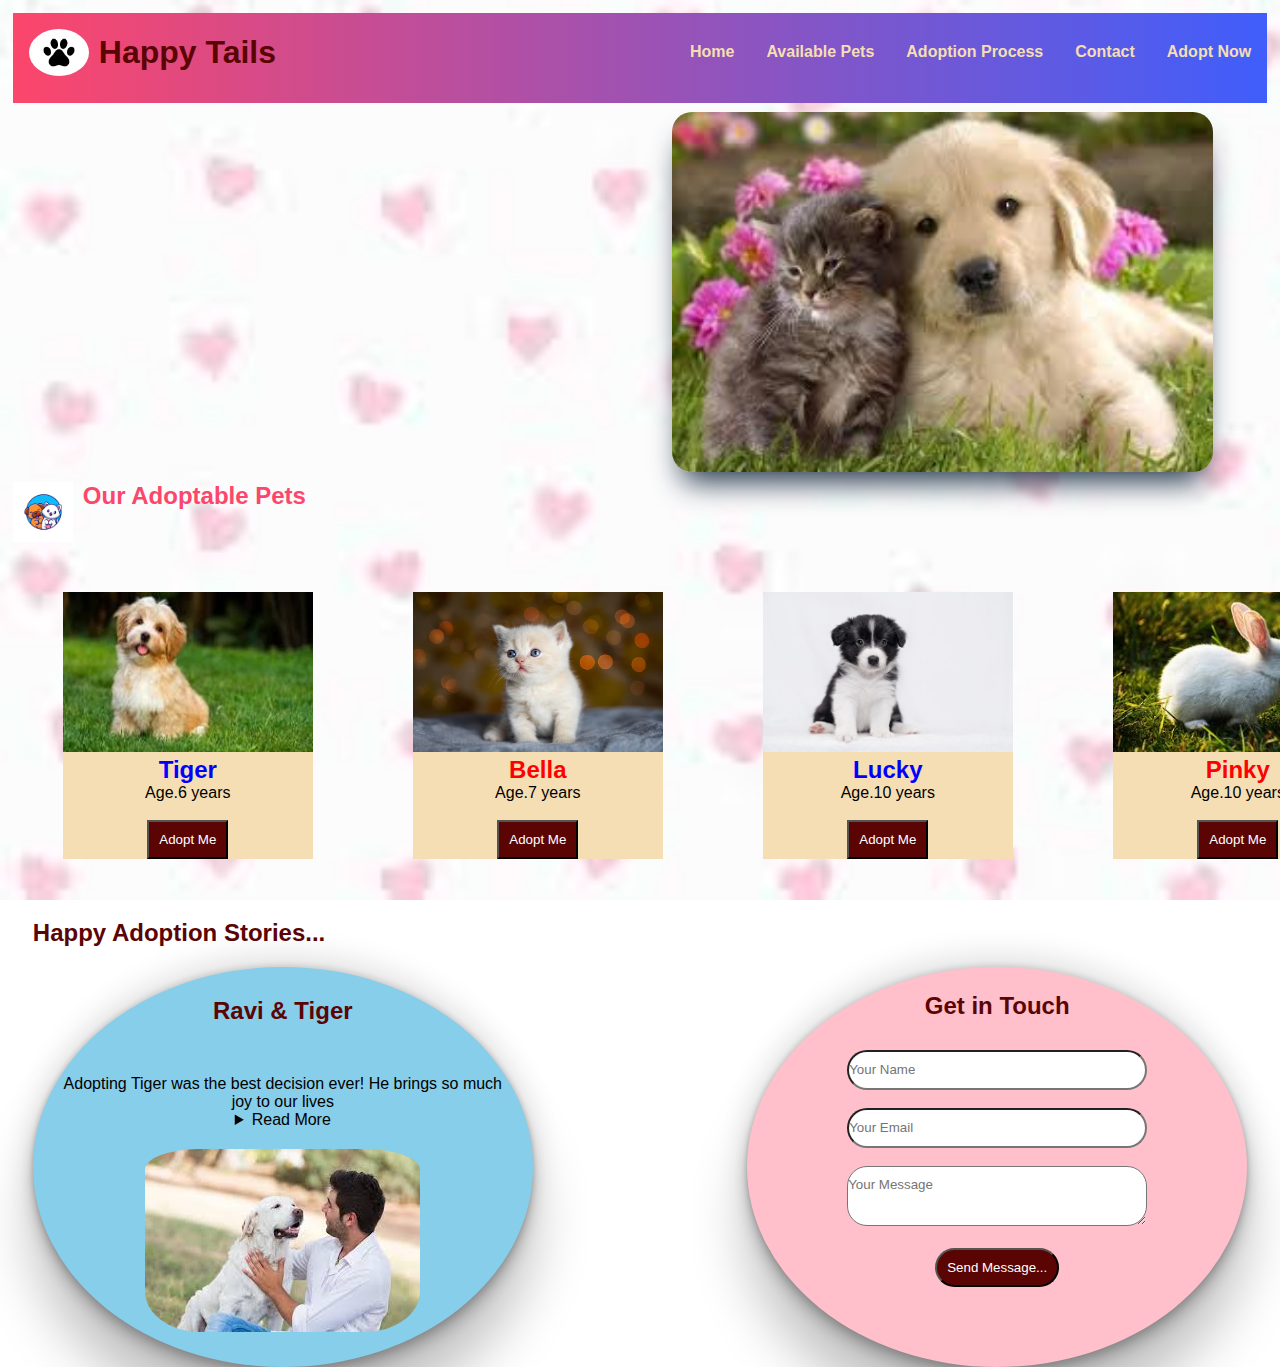
<file: index.html>
<!DOCTYPE html>
<html lang="en">
<head>
    <meta charset="UTF-8">
    <meta name="viewport" content="width=device-width, initial-scale=1.0">
    <title>Pet adoption</title>
    <link rel="stylesheet" href="style.css">
</head>
<body>
    <div class="header">
        <header class="header-content">
            <div class="head">
                <a href="#logo" class="logo">
                    <img src="assests/paw - Copy.jpg" alt="logo" class="logo-icon" width="60">
                    <span class="logo-text">Happy Tails</span>
                </a>
            </div>
            <nav class="nav">
                <a href="#home">Home</a>
<a href="#availablePets">Available Pets</a>
<a href="#adoptionprocess">Adoption Process</a>
<a href="#contact">Contact</a>
<a href="#adopt">Adopt Now</a>
            </nav>
        </header>
    </div>
    <div class="content">
        <section class="main-section">
            <div class="content-left">
                <p class="section-label">Very Proud to introduce Happy Tails!</p>
                <h1 class="section-title">Give Them a Forever Home</h1>
                <p class="section-description">Every Pet deserve a loving home.At Happy Tails,we bring together adorable dogs and cats looking for their forever families.Explore our pets,meet your new furry friend,and make difference in their life today.</p>
            <div class="button">
                <a href="#adopt" class="adopt">Adopt Now</a>
            </div>
            </div>
            <div class="content-right">
                <div class="image">
                    <img src="assests/dog.jpg" class="dogimg">
                </div>
            </div>
        </section>
    <div class="main">
        <div class="time">
            <a href="#logo" class="last">
                    <img src="assests/lll.jpg" alt="logo" class="logo-dog" width="60">
                    <h2 class="small">Our Adoptable Pets</h2>
                </a>
        </div>
        <div class="lot-img">
            <div class="box">
            <img src="assests/cutedog.jpg" alt="dog" width="250" height="160">
            <h2 class="tiger">Tiger</h2>
            <span>Age.6 years</span><br><br>
            <button>Adopt Me</button>
            </div>
            <div class="cattt">
            <img src="assests/cutecat.jpg" alt="cat" width="250" height="160">
            <h2 class="bella">Bella</h2>
            <span>Age.7 years</span><br><br>
            <button>Adopt Me</button>
            </div>
            <div class="cone">
            <img src="assests/lucky.jpg" alt="dogg" width="250" height="160">
            <h2 class="lucky">Lucky</h2>
            <span>Age.10 years</span><br><br>
            <button>Adopt Me</button>
            </div>
            <div class="cube">
            <img src="assests/pinki.jpg" alt="pinki" width="250" height="160">
            <h2 class="pinky">Pinky</h2>
            <span>Age.10 years</span><br><br>
            <button>Adopt Me</button>
            </div>
        </div>
        <div class="foot-head">
        <h2>Happy Adoption Stories...</h2>
        </div>
    <div class="footer">

        <div class="card">
<h2 style="color:rgb(91,4,4);">Ravi & Tiger</h2>
<p class="paraa">Adopting Tiger was the best decision ever! He brings so much joy to our lives
    <details><summary>Read More</summary>Tiger was always a loyal and loving companion.He stood by his family through every moment,offering comfort,protection,and endless affection</details>
</p>
<img src="assests/tiger.gpg.jpg" class="ti">
        </div>
        <div class="form">
            <h2 class="last-head">Get in Touch</h2>
            <form class="form-real">
                <input type="text" name="name" placeholder="Your Name" class="input1">
                <br><br>
                <input type="text" name="name" placeholder="Your Email" class="input2">
                <br><br>
                <textarea name="text" placeholder="Your Message" class="texti"></textarea>
               <br><br> <button style="border-radius: 20px;">Send Message...</button>
            </form>
        </div>
    </div>
    </div>
</body>
    
</html>
</file>
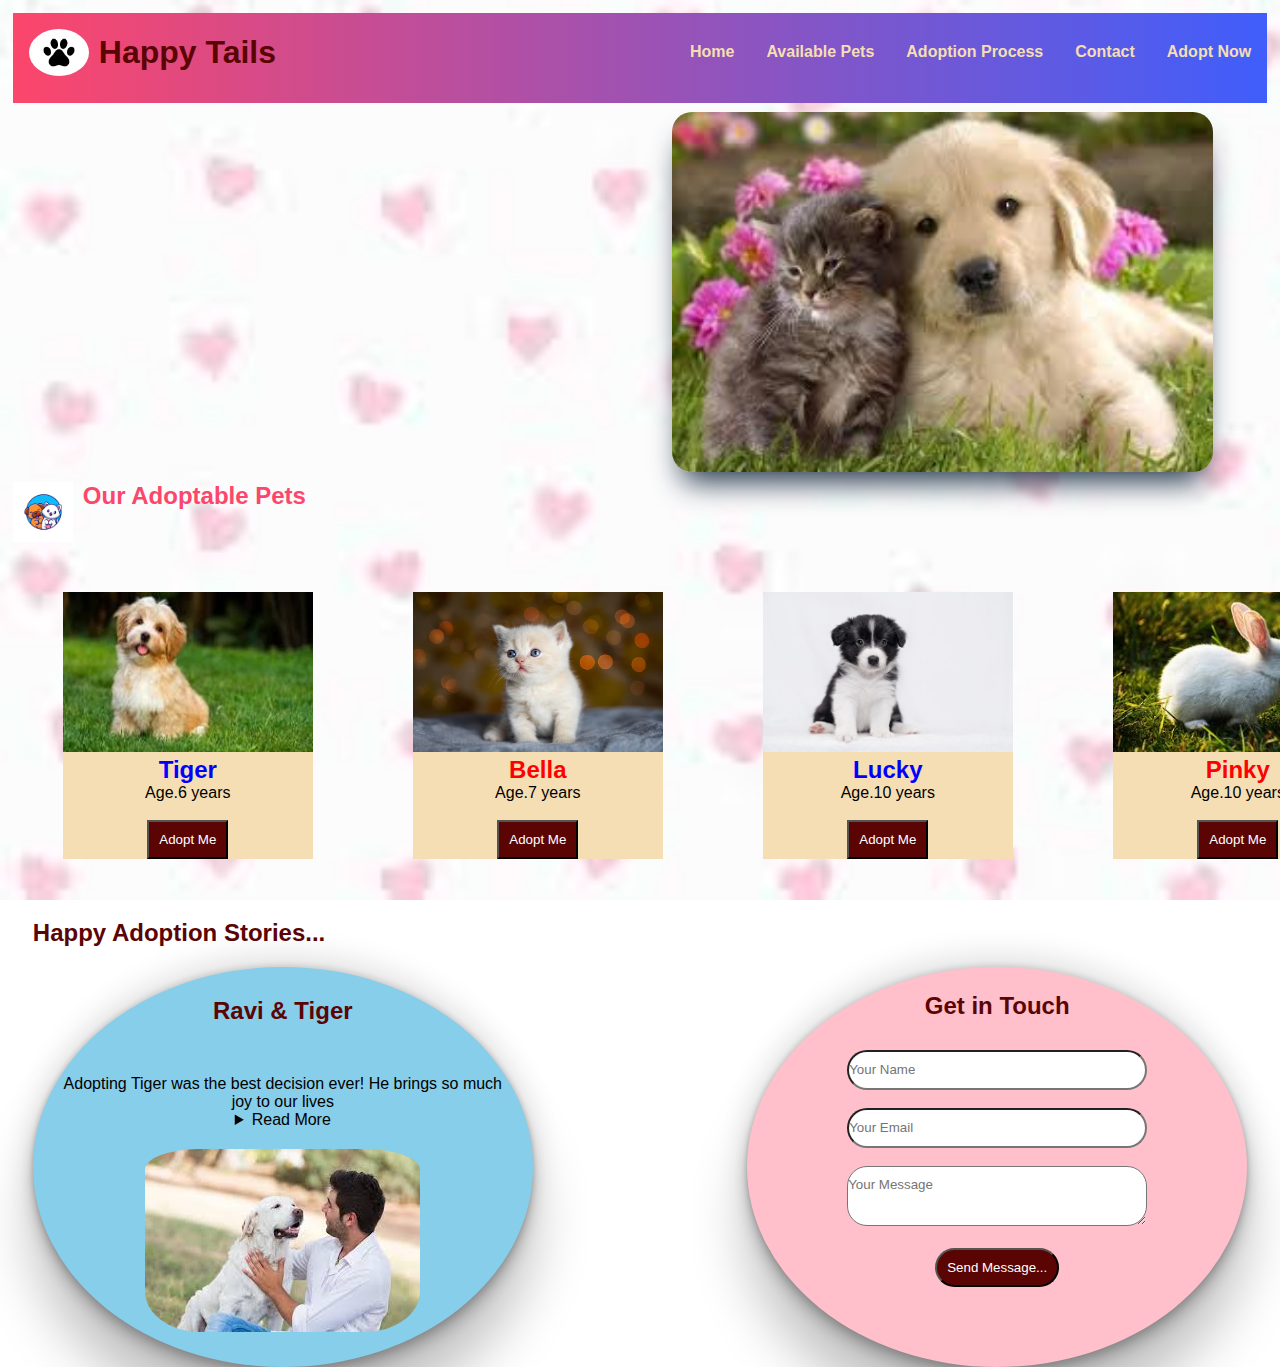
<file: text.html>
<!DOCTYPE html>
<html lang="en">
<head>
    <meta charset="UTF-8">
    <meta name="viewport" content="width=device-width, initial-scale=1.0">
    <title>Pet adoption</title>
    <link rel="stylesheet" href="style.css">
</head>
<body>
    <div class="header">
        <header class="header-content">
            <div class="head">
                <a href="#logo" class="logo">
                    <img src="assests/paw - Copy.jpg" alt="logo" class="logo-icon" width="60">
                    <span class="logo-text">Happy Tails</span>
                </a>
            </div>
            <nav class="nav">
                <a href="#home">Home</a>
<a href="#availablePets">Available Pets</a>
<a href="#adoptionprocess">Adoption Process</a>
<a href="#contact">Contact</a>
<a href="#adopt">Adopt Now</a>
            </nav>
        </header>
    </div>
    <div class="content">
        <section class="main-section">
            <div class="content-left">
                <p class="section-label">Very Proud to introduce Happy Tails!</p>
                <h1 class="section-title">Give Them a Forever Home</h1>
                <p class="section-description">Every Pet deserve a loving home.At Happy Tails,we bring together adorable dogs and cats looking for their forever families.Explore our pets,meet your new furry friend,and make difference in their life today.</p>
            <div class="button">
                <a href="#adopt" class="adopt">Adopt Now</a>
            </div>
            </div>
            <div class="content-right">
                <div class="image">
                    <img src="assests/dog.jpg" class="dogimg">
                </div>
            </div>
        </section>
    <div class="main">
        <div class="time">
            <a href="#logo" class="last">
                    <img src="assests/lll.jpg" alt="logo" class="logo-dog" width="60">
                    <h2 class="small">Our Adoptable Pets</h2>
                </a>
        </div>
        <div class="lot-img">
            <div class="box">
            <img src="assests/cutedog.jpg" alt="dog" width="250" height="160">
            <h2 class="tiger">Tiger</h2>
            <span>Age.6 years</span><br><br>
            <button>Adopt Me</button>
            </div>
            <div class="cattt">
            <img src="assests/cutecat.jpg" alt="cat" width="250" height="160">
            <h2 class="bella">Bella</h2>
            <span>Age.7 years</span><br><br>
            <button>Adopt Me</button>
            </div>
            <div class="cone">
            <img src="assests/lucky.jpg" alt="dogg" width="250" height="160">
            <h2 class="lucky">Lucky</h2>
            <span>Age.10 years</span><br><br>
            <button>Adopt Me</button>
            </div>
            <div class="cube">
            <img src="assests/pinki.jpg" alt="pinki" width="250" height="160">
            <h2 class="pinky">Pinky</h2>
            <span>Age.10 years</span><br><br>
            <button>Adopt Me</button>
            </div>
        </div>
        <div class="foot-head">
        <h2>Happy Adoption Stories...</h2>
        </div>
    <div class="footer">

        <div class="card">
<h2 style="color:rgb(91,4,4);">Ravi & Tiger</h2>
<p class="paraa">Adopting Tiger was the best decision ever! He brings so much joy to our lives
    <details><summary>Read More</summary>Tiger was always a loyal and loving companion.He stood by his family through every moment,offering comfort,protection,and endless affection</details>
</p>
<img src="assests/tiger.gpg.jpg" class="ti">
        </div>
        <div class="form">
            <h2 class="last-head">Get in Touch</h2>
            <form class="form-real">
                <input type="text" name="name" placeholder="Your Name" class="input1">
                <br><br>
                <input type="text" name="name" placeholder="Your Email" class="input2">
                <br><br>
                <textarea name="text" placeholder="Your Message" class="texti"></textarea>
               <br><br> <button style="border-radius: 20px;">Send Message...</button>
            </form>
        </div>
    </div>
    </div>
</body>
</html>
</file>
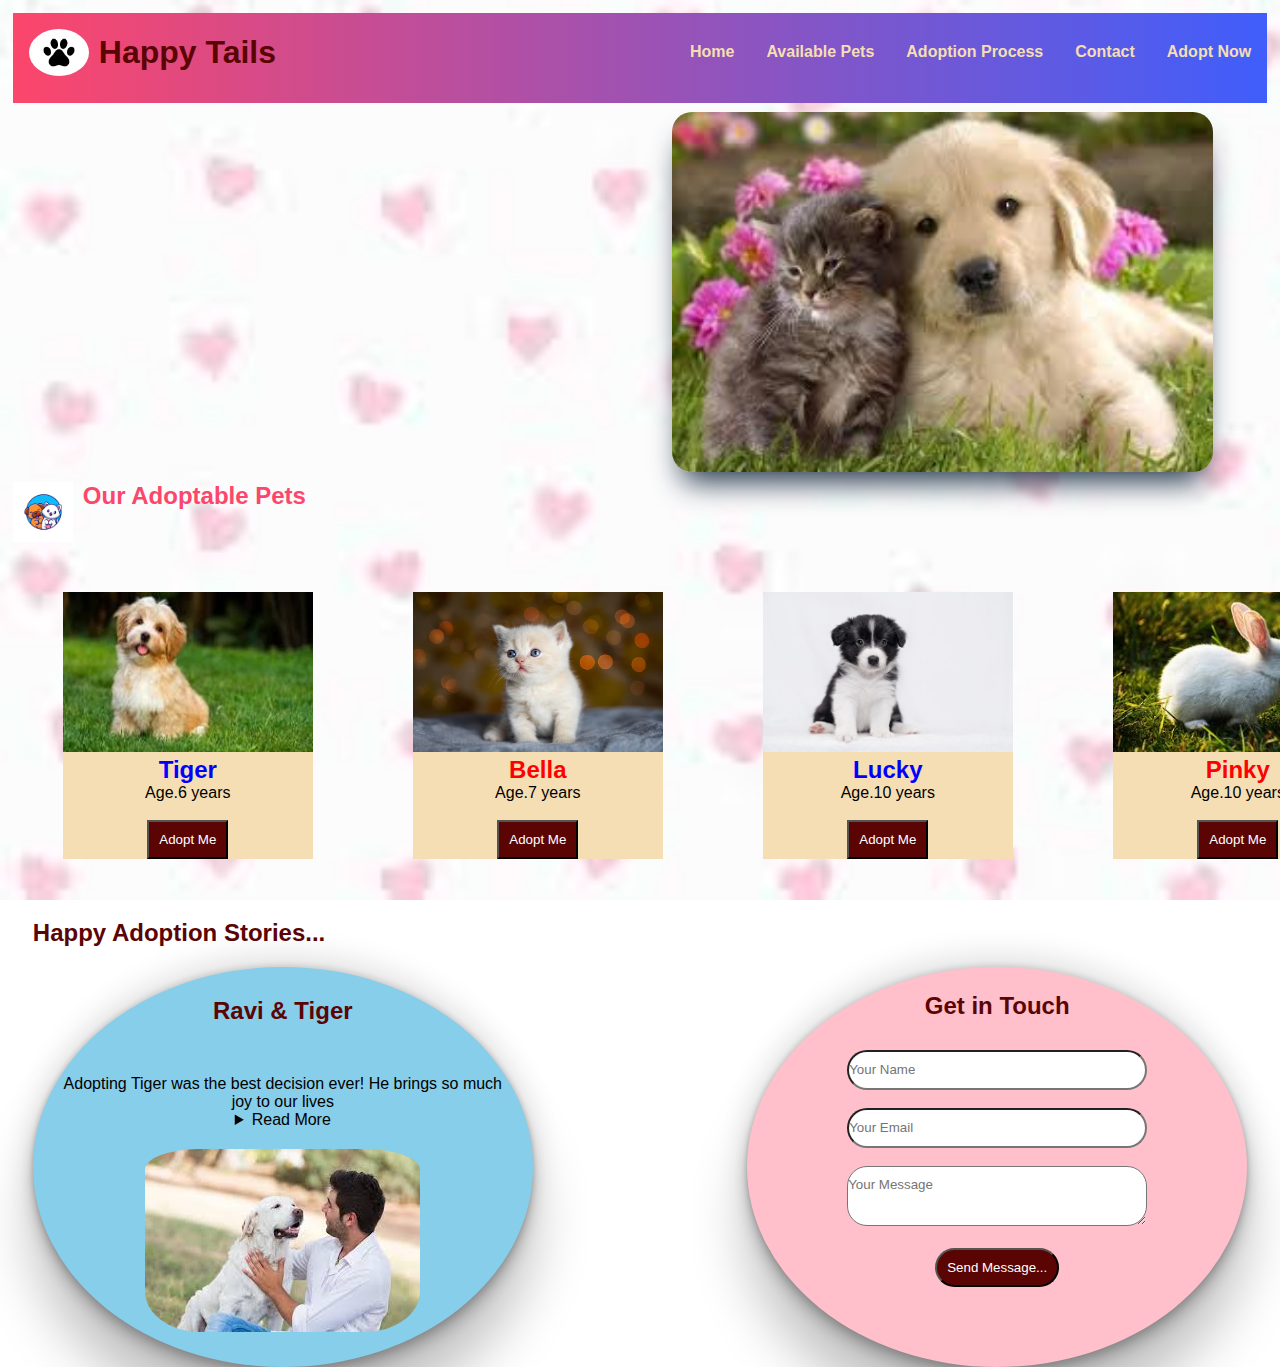
<file: dog adoption/text.html>
<!DOCTYPE html>
<html lang="en">
<head>
    <meta charset="UTF-8">
    <meta name="viewport" content="width=device-width, initial-scale=1.0">
    <title>Pet adoption</title>
    <link rel="stylesheet" href="style.css">
    <style>
        *{
    padding: 0;
    margin: 0;
    box-sizing: border-box;
    font-family: Arial, Helvetica, sans-serif;
    
}
body{
    height: 100vh;
    text-align: center;
 background-image: url([data-uri]);
background-size: cover;
background-repeat: no-repeat;
padding: 0.8rem;
}
.header{
    background-image: linear-gradient(90deg, #FC466B 0%, #3F5EFB 100%);
    min-height: 90px;
    text-align: center;

}
.header-content{
    display: flex;
    justify-content: space-between;
    margin: 0 auto;
    max-width: 1280px;
    align-items: center;
    padding: 1rem;
    text-decoration: none;
}
.logo{
    display: flex;
    align-items: center;
    font-size: 1.7rem;
    font-weight: bold;
    color: rgb(91, 4, 4);
    gap: 0.625rem;
    text-decoration: none;
    
}
.logo-icon{
    border-radius: 50%;
}

.logo-text{
    font-size: 2rem;
    font-weight: bold;
    
}
.logo-text:hover{
    font-style: italic;
}
.nav{
    display: flex;
    gap: 2rem;
}
.nav a{
    text-decoration: none;
    color: wheat;
    font-weight: 600;
    font-size: 1rem;
}
.nav a:hover{
    border: none;
    border-radius: 0.375rem;
    background-color: rgb(197, 19, 129);
    padding: 0.75rem 1.5rem;
    font-size: 1rem;
    font-weight: 600;
    color: white;
    text-decoration: none;
    
}
.main-section{
    max-width: 1280px;
    display: flex;
    flex-direction: column;
    gap: 2rem;
    padding: 0.6rem;
    align-items: center;
    margin: 0 auto;

}
.content-left{
    text-align: center;
    animation: dog 2s ease forwards;
    opacity: 0;
}
@keyframes dog {
    0%{
        opacity: 0;
        transform: translateX(-100%);
    }
    100%{
        opacity: 1;
        transform: translateX(0);
    }
    
}
.section-label{
    font-size: 1.5rem;
    font-weight: 600;
    color: #FC466B;

}
.section-title{
    font-size: 2.25rem;
    padding: 1rem;
    color: blueviolet;
}
.section-description{
    color: rgb(140, 43, 85);
    font-size: 1.13rem;
}

.content-right{
    display: flex;
    align-items: center;
    justify-content: center;

}
.image{
    border-radius: 20px;
    overflow: hidden;
    box-shadow: rgb(38, 57, 77) 0px 20px 30px -10px; ;
    height: 40vh;
}
.dogimg{
    height: 100%;
    width: 100%;
}
@media  screen and (min-width:768px) {
    .main-section{
        flex-direction: row;
    }
    .content-left{
        max-width: 50%;
        text-align: left;
    }
    .section-title{
        padding-left: 0;
    }
    .section-title{
        font-size: 2.5rem;
    }
    .section-label{
        font-size: 1rem;
    }
    
    
}
.button{
    padding: 1rem;
    margin-top: 1rem;
    text-align: center;
}
.adopt{
    border: none;
    border-radius: 0.375rem;
    background-color: rgb(91, 4, 4);
    padding: 0.75rem 1.5rem;
    font-size: 1rem;
    font-weight: 600;
    color: white;
    text-decoration: none;
    
    
}
.last{
    display: flex;
    font-weight: bold;
    color: rgb(91, 4, 4);
    text-align: center;
    gap: 0.625rem;
    text-decoration: none;
    
}
.small{
    color: #FC466B;
    padding: 50;
    margin: 50;
}
.logo-dog{
    
    padding: 2;
    margin: 2;
}
.lot-img{
    display: flex;
    gap: 100px;
    padding: 40px;
    margin: 10px;
}
.box{
    background-color: wheat;
}
.box:hover{
     transform: scale(1.1);
}
button{
    align-items: center;
    padding: 10px;
    margin: 0 auto;
    background-color:rgb(91, 4, 4);
    color: white;
}
.cattt{
    background-color: wheat;
}
.cattt:hover{
    transform: scale(1.1);

}
.tiger{
    color:blue;
}
.bella{
    color: red;
}
.cone{
    background-color: wheat;
}
.cone:hover{
     transform: scale(1.1);

}
.cube{
    background-color: wheat;
}
.cube:hover{
     transform: scale(1.1);
}
.lucky{
    color: blue;
}
.pinky{
    color: red;
}
@media screen and (max-width:768px) {
     .lot-img{
        display: flex;
        flex-direction: column;
    }
    
}
.footer{
    display: flex;
    gap:200px ;
    justify-content: space-between;
    padding-left: 20px;
    padding-right: 20px;

}
.card{
    width: 500px;
    height: 400px;
    background-color: skyblue;
    padding:30px ;
    border-radius: 50%;
box-shadow: rgba(0, 0, 0, 0.25) 0px 54px 55px, rgba(0, 0, 0, 0.12) 0px -12px 30px, rgba(0, 0, 0, 0.12) 0px 4px 6px, rgba(0, 0, 0, 0.17) 0px 12px 13px, rgba(0, 0, 0, 0.09) 0px -3px 5px;
}

.form{
width: 500px;
height: 400px;
background-color: pink;
border-radius: 50%;
box-shadow: rgba(0, 0, 0, 0.25) 0px 54px 55px, rgba(0, 0, 0, 0.12) 0px -12px 30px, rgba(0, 0, 0, 0.12) 0px 4px 6px, rgba(0, 0, 0, 0.17) 0px 12px 13px, rgba(0, 0, 0, 0.09) 0px -3px 5px;

}
.foot-head{
    text-align: start;
    padding: 10px;
    margin: 10px;
    color: rgb(91, 4, 4);
}
.paraa{
    padding-top: 50px;
    margin: 0 auto;
}
.ti{
    padding-top: 20px;
    border-radius: 20%;
}
.last-head{
    padding-top: 25px;
    color: rgb(91, 4, 4);
}
.form-real{
    padding-top:30px;
}
.input1{
    border-radius: 20px;
    width: 300px;
    height: 40px;
}
.input2{
    border-radius: 20px;
    width: 300px;
    height: 40px;
}
.texti{
    border-radius: 20px;
    width: 300px;
    padding-top:10px;
    height: 60px;
}
@media screen and (max-width:768px) {
    .footer{
        display: flex;
        flex-direction: column;
    }
    
}
    </style>
</head>
<body>
    <div class="header">
        <header class="header-content">
            <div class="head">
                <a href="#logo" class="logo">
                    <img src="/assests/paw - Copy.jpg" alt="logo" class="logo-icon" width="60">
                    <span class="logo-text">Happy Tails</span>
                </a>
            </div>
            <nav class="nav">
                <a href="#home">Home</a>
<a href="#availablePets">Available Pets</a>
<a href="#adoptionprocess">Adoption Process</a>
<a href="#contact">Contact</a>
<a href="#adopt">Adopt Now</a>
            </nav>
        </header>
    </div>
    <div class="content">
        <section class="main-section">
            <div class="content-left">
                <p class="section-label">Very Proud to introduce Happy Tails!</p>
                <h1 class="section-title">Give Them a Forever Home</h1>
                <p class="section-description">Every Pet deserve a loving home.At Happy Tails,we bring together adorable dogs and cats looking for their forever families.Explore our pets,meet your new furry friend,and make difference in their life today.</p>
            <div class="button">
                <a href="#adopt" class="adopt">Adopt Now</a>
            </div>
            </div>
            <div class="content-right">
                <div class="image">
                    <img src="/assests/dog.jpg" class="dogimg">
                </div>
            </div>
        </section>
    <div class="main">
        <div class="time">
            <a href="#logo" class="last">
                    <img src="/assests/lll.jpg" alt="logo" class="logo-dog" width="60">
                    <h2 class="small">Our Adoptable Pets</h2>
                </a>
        </div>
        <div class="lot-img">
            <div class="box">
            <img src="/assests/cutedog.jpg" alt="dog" width="250" height="160">
            <h2 class="tiger">Tiger</h2>
            <span>Age.6 years</span><br><br>
            <button>Adopt Me</button>
            </div>
            <div class="cattt">
            <img src="/assests/cutecat.jpg" alt="cat" width="250" height="160">
            <h2 class="bella">Bella</h2>
            <span>Age.7 years</span><br><br>
            <button>Adopt Me</button>
            </div>
            <div class="cone">
            <img src="/assests/lucky.jpg" alt="dogg" width="250" height="160">
            <h2 class="lucky">Lucky</h2>
            <span>Age.10 years</span><br><br>
            <button>Adopt Me</button>
            </div>
            <div class="cube">
            <img src="/assests/pinki.jpg" alt="pinki" width="250" height="160">
            <h2 class="pinky">Pinky</h2>
            <span>Age.10 years</span><br><br>
            <button>Adopt Me</button>
            </div>
        </div>
        <div class="foot-head">
        <h2>Happy Adoption Stories...</h2>
        </div>
    <div class="footer">

        <div class="card">
<h2 style="color:rgb(91,4,4);">Ravi & Tiger</h2>
<p class="paraa">Adopting Tiger was the best decision ever! He brings so much joy to our lives
    <details><summary>Read More</summary>Tiger was always a loyal and loving companion.He stood by his family through every moment,offering comfort,protection,and endless affection</details>
</p>
<img src="/assests/tiger.gpg.jpg" class="ti">
        </div>
        <div class="form">
            <h2 class="last-head">Get in Touch</h2>
            <form class="form-real">
                <input type="text" name="name" placeholder="Your Name" class="input1">
                <br><br>
                <input type="text" name="name" placeholder="Your Email" class="input2">
                <br><br>
                <textarea name="text" placeholder="Your Message" class="texti"></textarea>
               <br><br> <button style="border-radius: 20px;">Send Message...</button>
            </form>
        </div>
    </div>
    </div>
</body>
</html>
</file>
<file: style.css>
*{
    padding: 0;
    margin: 0;
    box-sizing: border-box;
    font-family: Arial, Helvetica, sans-serif;
    
}
body{
    height: 100vh;
    text-align: center;
 background-image: url([data-uri]);
background-size: cover;
background-repeat: no-repeat;
padding: 0.8rem;
}
.header{
    background-image: linear-gradient(90deg, #FC466B 0%, #3F5EFB 100%);
    min-height: 90px;
    text-align: center;

}
.header-content{
    display: flex;
    justify-content: space-between;
    margin: 0 auto;
    max-width: 1280px;
    align-items: center;
    padding: 1rem;
    text-decoration: none;
}
.logo{
    display: flex;
    align-items: center;
    font-size: 1.7rem;
    font-weight: bold;
    color: rgb(91, 4, 4);
    gap: 0.625rem;
    text-decoration: none;
    
}
.logo-icon{
    border-radius: 50%;
}

.logo-text{
    font-size: 2rem;
    font-weight: bold;
    
}
.logo-text:hover{
    font-style: italic;
}
.nav{
    display: flex;
    gap: 2rem;
}
.nav a{
    text-decoration: none;
    color: wheat;
    font-weight: 600;
    font-size: 1rem;
}
.nav a:hover{
    border: none;
    border-radius: 0.375rem;
    background-color: rgb(197, 19, 129);
    padding: 0.75rem 1.5rem;
    font-size: 1rem;
    font-weight: 600;
    color: white;
    text-decoration: none;
    
}
.main-section{
    max-width: 1280px;
    display: flex;
    flex-direction: column;
    gap: 2rem;
    padding: 0.6rem;
    align-items: center;
    margin: 0 auto;

}
.content-left{
    text-align: center;
    animation: dog 2s ease forwards;
    opacity: 0;
}
@keyframes dog {
    0%{
        opacity: 0;
        transform: translateX(-100%);
    }
    100%{
        opacity: 1;
        transform: translateX(0);
    }
    
}
.section-label{
    font-size: 1.5rem;
    font-weight: 600;
    color: #FC466B;

}
.section-title{
    font-size: 2.25rem;
    padding: 1rem;
    color: blueviolet;
}
.section-description{
    color: rgb(140, 43, 85);
    font-size: 1.13rem;
}

.content-right{
    display: flex;
    align-items: center;
    justify-content: center;

}
.image{
    border-radius: 20px;
    overflow: hidden;
    box-shadow: rgb(38, 57, 77) 0px 20px 30px -10px; ;
    height: 40vh;
}
.dogimg{
    height: 100%;
    width: 100%;
}
@media  screen and (min-width:768px) {
    .main-section{
        flex-direction: row;
    }
    .content-left{
        max-width: 50%;
        text-align: left;
    }
    .section-title{
        padding-left: 0;
    }
    .section-title{
        font-size: 2.5rem;
    }
    .section-label{
        font-size: 1rem;
    }
    
    
}
.button{
    padding: 1rem;
    margin-top: 1rem;
    text-align: center;
}
.adopt{
    border: none;
    border-radius: 0.375rem;
    background-color: rgb(91, 4, 4);
    padding: 0.75rem 1.5rem;
    font-size: 1rem;
    font-weight: 600;
    color: white;
    text-decoration: none;
    
    
}
.last{
    display: flex;
    font-weight: bold;
    color: rgb(91, 4, 4);
    text-align: center;
    gap: 0.625rem;
    text-decoration: none;
    
}
.small{
    color: #FC466B;
    padding: 50;
    margin: 50;
}
.logo-dog{
    
    padding: 2;
    margin: 2;
}
.lot-img{
    display: flex;
    gap: 100px;
    padding: 40px;
    margin: 10px;
}
.box{
    background-color: wheat;
}
.box:hover{
     transform: scale(1.1);
}
button{
    align-items: center;
    padding: 10px;
    margin: 0 auto;
    background-color:rgb(91, 4, 4);
    color: white;
}
.cattt{
    background-color: wheat;
}
.cattt:hover{
    transform: scale(1.1);

}
.tiger{
    color:blue;
}
.bella{
    color: red;
}
.cone{
    background-color: wheat;
}
.cone:hover{
     transform: scale(1.1);

}
.cube{
    background-color: wheat;
}
.cube:hover{
     transform: scale(1.1);
}
.lucky{
    color: blue;
}
.pinky{
    color: red;
}
@media screen and (max-width:768px) {
     .lot-img{
        display: flex;
        flex-direction: column;
    }
    
}
.footer{
    display: flex;
    gap:200px ;
    justify-content: space-between;
    padding-left: 20px;
    padding-right: 20px;

}
.card{
    width: 500px;
    height: 400px;
    background-color: skyblue;
    padding:30px ;
    border-radius: 50%;
box-shadow: rgba(0, 0, 0, 0.25) 0px 54px 55px, rgba(0, 0, 0, 0.12) 0px -12px 30px, rgba(0, 0, 0, 0.12) 0px 4px 6px, rgba(0, 0, 0, 0.17) 0px 12px 13px, rgba(0, 0, 0, 0.09) 0px -3px 5px;
}

.form{
width: 500px;
height: 400px;
background-color: pink;
border-radius: 50%;
box-shadow: rgba(0, 0, 0, 0.25) 0px 54px 55px, rgba(0, 0, 0, 0.12) 0px -12px 30px, rgba(0, 0, 0, 0.12) 0px 4px 6px, rgba(0, 0, 0, 0.17) 0px 12px 13px, rgba(0, 0, 0, 0.09) 0px -3px 5px;

}
.foot-head{
    text-align: start;
    padding: 10px;
    margin: 10px;
    color: rgb(91, 4, 4);
}
.paraa{
    padding-top: 50px;
    margin: 0 auto;
}
.ti{
    padding-top: 20px;
    border-radius: 20%;
}
.last-head{
    padding-top: 25px;
    color: rgb(91, 4, 4);
}
.form-real{
    padding-top:30px;
}
.input1{
    border-radius: 20px;
    width: 300px;
    height: 40px;
}
.input2{
    border-radius: 20px;
    width: 300px;
    height: 40px;
}
.texti{
    border-radius: 20px;
    width: 300px;
    padding-top:10px;
    height: 60px;
}
@media screen and (max-width:768px) {
    .footer{
        display: flex;
        flex-direction: column;
    }
    
}
@media  and (max-width:768px) {
    .header{
    background-image: linear-gradient(90deg, #FC466B 0%, #3F5EFB 100%);
    width: 12000px;
    } 
}
</file>
<file: dog adoption/style.css>
*{
    padding: 0;
    margin: 0;
    box-sizing: border-box;
    font-family: Arial, Helvetica, sans-serif;
    
}
body{
    height: 100vh;
    text-align: center;
 background-image: url([data-uri]);
background-size: cover;
background-repeat: no-repeat;
padding: 0.8rem;
}
.header{
    background-image: linear-gradient(90deg, #FC466B 0%, #3F5EFB 100%);
    min-height: 90px;
    text-align: center;

}
.header-content{
    display: flex;
    justify-content: space-between;
    margin: 0 auto;
    max-width: 1280px;
    align-items: center;
    padding: 1rem;
    text-decoration: none;
}
.logo{
    display: flex;
    align-items: center;
    font-size: 1.7rem;
    font-weight: bold;
    color: rgb(91, 4, 4);
    gap: 0.625rem;
    text-decoration: none;
    
}
.logo-icon{
    border-radius: 50%;
}

.logo-text{
    font-size: 2rem;
    font-weight: bold;
    
}
.logo-text:hover{
    font-style: italic;
}
.nav{
    display: flex;
    gap: 2rem;
}
.nav a{
    text-decoration: none;
    color: wheat;
    font-weight: 600;
    font-size: 1rem;
}
.nav a:hover{
    border: none;
    border-radius: 0.375rem;
    background-color: rgb(197, 19, 129);
    padding: 0.75rem 1.5rem;
    font-size: 1rem;
    font-weight: 600;
    color: white;
    text-decoration: none;
    
}
.main-section{
    max-width: 1280px;
    display: flex;
    flex-direction: column;
    gap: 2rem;
    padding: 0.6rem;
    align-items: center;
    margin: 0 auto;

}
.content-left{
    text-align: center;
    animation: dog 2s ease forwards;
    opacity: 0;
}
@keyframes dog {
    0%{
        opacity: 0;
        transform: translateX(-100%);
    }
    100%{
        opacity: 1;
        transform: translateX(0);
    }
    
}
.section-label{
    font-size: 1.5rem;
    font-weight: 600;
    color: #FC466B;

}
.section-title{
    font-size: 2.25rem;
    padding: 1rem;
    color: blueviolet;
}
.section-description{
    color: rgb(140, 43, 85);
    font-size: 1.13rem;
}

.content-right{
    display: flex;
    align-items: center;
    justify-content: center;

}
.image{
    border-radius: 20px;
    overflow: hidden;
    box-shadow: rgb(38, 57, 77) 0px 20px 30px -10px; ;
    height: 40vh;
}
.dogimg{
    height: 100%;
    width: 100%;
}
@media  screen and (min-width:768px) {
    .main-section{
        flex-direction: row;
    }
    .content-left{
        max-width: 50%;
        text-align: left;
    }
    .section-title{
        padding-left: 0;
    }
    .section-title{
        font-size: 2.5rem;
    }
    .section-label{
        font-size: 1rem;
    }
    
    
}
.button{
    padding: 1rem;
    margin-top: 1rem;
    text-align: center;
}
.adopt{
    border: none;
    border-radius: 0.375rem;
    background-color: rgb(91, 4, 4);
    padding: 0.75rem 1.5rem;
    font-size: 1rem;
    font-weight: 600;
    color: white;
    text-decoration: none;
    
    
}
.last{
    display: flex;
    font-weight: bold;
    color: rgb(91, 4, 4);
    text-align: center;
    gap: 0.625rem;
    text-decoration: none;
    
}
.small{
    color: #FC466B;
    padding: 50;
    margin: 50;
}
.logo-dog{
    
    padding: 2;
    margin: 2;
}
.lot-img{
    display: flex;
    gap: 100px;
    padding: 40px;
    margin: 10px;
}
.box{
    background-color: wheat;
}
.box:hover{
     transform: scale(1.1);
}
button{
    align-items: center;
    padding: 10px;
    margin: 0 auto;
    background-color:rgb(91, 4, 4);
    color: white;
}
.cattt{
    background-color: wheat;
}
.cattt:hover{
    transform: scale(1.1);

}
.tiger{
    color:blue;
}
.bella{
    color: red;
}
.cone{
    background-color: wheat;
}
.cone:hover{
     transform: scale(1.1);

}
.cube{
    background-color: wheat;
}
.cube:hover{
     transform: scale(1.1);
}
.lucky{
    color: blue;
}
.pinky{
    color: red;
}
@media screen and (max-width:768px) {
     .lot-img{
        display: flex;
        flex-direction: column;
    }
    
}
.footer{
    display: flex;
    gap:200px ;
    justify-content: space-between;
    padding-left: 20px;
    padding-right: 20px;

}
.card{
    width: 500px;
    height: 400px;
    background-color: skyblue;
    padding:30px ;
    border-radius: 50%;
box-shadow: rgba(0, 0, 0, 0.25) 0px 54px 55px, rgba(0, 0, 0, 0.12) 0px -12px 30px, rgba(0, 0, 0, 0.12) 0px 4px 6px, rgba(0, 0, 0, 0.17) 0px 12px 13px, rgba(0, 0, 0, 0.09) 0px -3px 5px;
}

.form{
width: 500px;
height: 400px;
background-color: pink;
border-radius: 50%;
box-shadow: rgba(0, 0, 0, 0.25) 0px 54px 55px, rgba(0, 0, 0, 0.12) 0px -12px 30px, rgba(0, 0, 0, 0.12) 0px 4px 6px, rgba(0, 0, 0, 0.17) 0px 12px 13px, rgba(0, 0, 0, 0.09) 0px -3px 5px;

}
.foot-head{
    text-align: start;
    padding: 10px;
    margin: 10px;
    color: rgb(91, 4, 4);
}
.paraa{
    padding-top: 50px;
    margin: 0 auto;
}
.ti{
    padding-top: 20px;
    border-radius: 20%;
}
.last-head{
    padding-top: 25px;
    color: rgb(91, 4, 4);
}
.form-real{
    padding-top:30px;
}
.input1{
    border-radius: 20px;
    width: 300px;
    height: 40px;
}
.input2{
    border-radius: 20px;
    width: 300px;
    height: 40px;
}
.texti{
    border-radius: 20px;
    width: 300px;
    padding-top:10px;
    height: 60px;
}
@media screen and (max-width:768px) {
    .footer{
        display: flex;
        flex-direction: column;
    }
    
}
</file>
